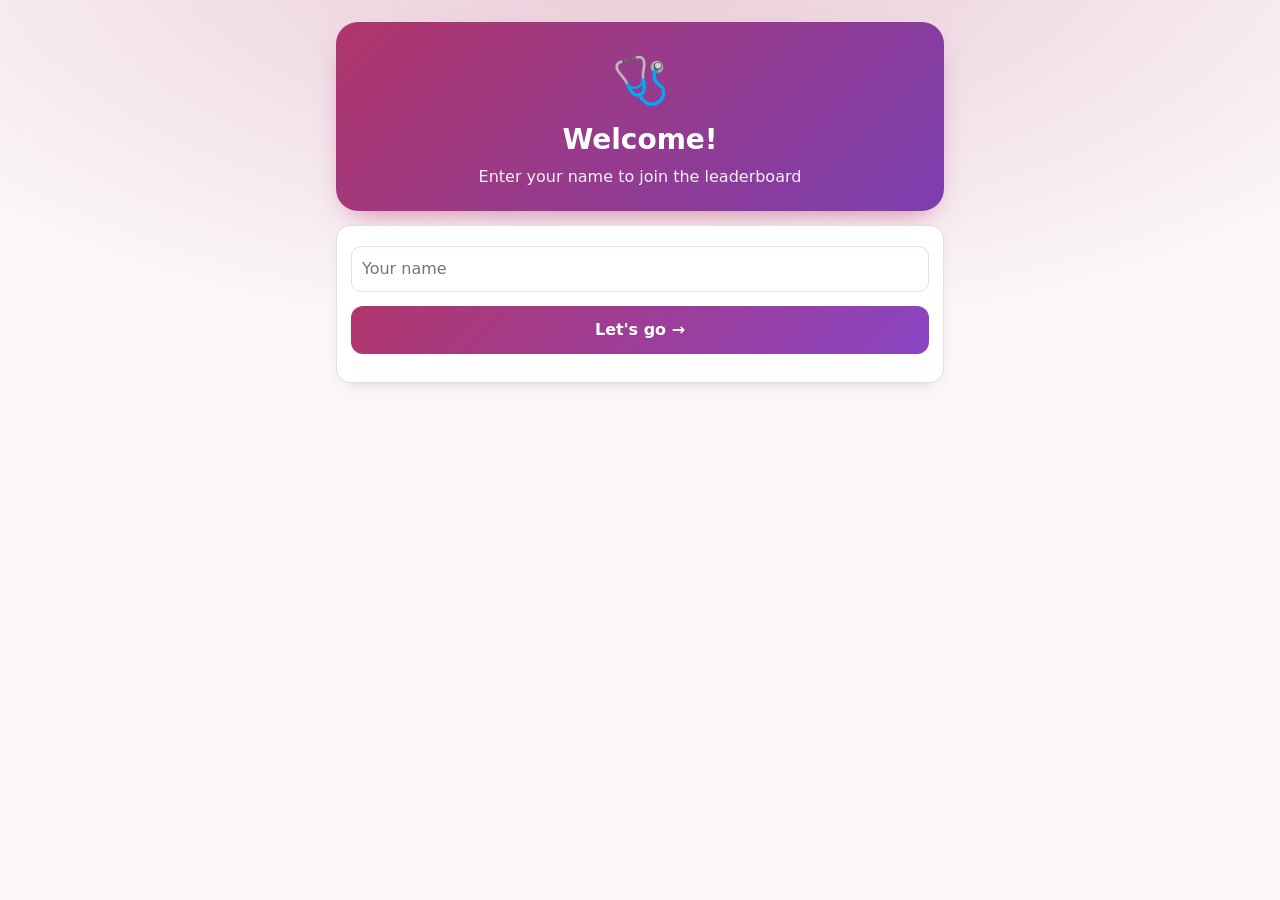
<file: index.html>
<!DOCTYPE html>
<html lang="en"><head><meta charset="utf-8">
<meta name="viewport" content="width=device-width, initial-scale=1, viewport-fit=cover">
<title>O&amp;G MCQ Bank</title>
<style>
:root{--bg:#fbf7f9;--card:#fff;--tx:#2a2230;--mu:#6e6377;--ac:#b0366b;--ok:#1f8a5b;--bad:#c23b3b;--bd:#e8dde3;box-sizing:border-box;padding-top:env(safe-area-inset-top,0px);padding-bottom:env(safe-area-inset-bottom,0px)}
@media (prefers-color-scheme:dark){:root:not([data-theme="light"]){--bg:#17121a;--card:#221a27;--tx:#f1e9f3;--mu:#a99bb3;--ac:#e07aa8;--ok:#4cc38a;--bad:#ff7b7b;--bd:#3a2e42}}
:root[data-theme="dark"]{--bg:#17121a;--card:#221a27;--tx:#f1e9f3;--mu:#a99bb3;--ac:#e07aa8;--ok:#4cc38a;--bad:#ff7b7b;--bd:#3a2e42}
html{scroll-padding-top:env(safe-area-inset-top,0px)}
*{box-sizing:border-box}
body{margin:0;background:var(--bg);color:var(--tx);font:16px/1.5 system-ui,-apple-system,"Segoe UI",sans-serif}
#app{max-width:640px;margin:0 auto;padding:16px}
h1{font-size:24px;margin:8px 0 4px}h2{font-size:19px;margin:4px 0 8px}
.mu{color:var(--mu);font-size:14px}
.card{background:var(--card);border:1px solid var(--bd);border-radius:14px;padding:14px;margin:12px 0}
button{font:inherit;color:inherit;cursor:pointer}
.btn{display:block;width:100%;text-align:left;background:var(--card);border:1px solid var(--bd);border-radius:12px;padding:12px 14px;margin:8px 0}
.btn.main{background:var(--ac);color:#fff;border-color:var(--ac);text-align:center;font-weight:600}
.btn.ok{border-color:var(--ok);background:color-mix(in srgb,var(--ok) 14%,var(--card))}
.btn.bad{border-color:var(--bad);background:color-mix(in srgb,var(--bad) 14%,var(--card))}
.top{display:flex;justify-content:space-between;align-items:center;font-size:14px;color:var(--mu)}
.back{background:none;border:0;color:var(--ac);padding:4px 0;font-size:15px}
.tbl{overflow-x:auto}
table{border-collapse:collapse;font-size:14px;min-width:520px}
th,td{border:1px solid var(--bd);padding:6px 8px;text-align:left;vertical-align:top}
th{background:color-mix(in srgb,var(--ac) 12%,var(--card))}
.fb{border-left:4px solid var(--ac);padding-left:10px;margin:10px 0;font-size:15px}
.tag{display:inline-block;background:color-mix(in srgb,var(--ac) 15%,var(--card));color:var(--ac);border-radius:99px;padding:2px 10px;font-size:12px;font-weight:600}
li{margin:4px 0}
input,select{font:inherit;width:100%;padding:10px;border:1px solid var(--bd);border-radius:10px;background:var(--card);color:var(--tx);margin:6px 0}
body{background:radial-gradient(900px 420px at 50% -8%,color-mix(in srgb,var(--ac) 24%,transparent),transparent) no-repeat,var(--bg);min-height:100vh}
.hero{text-align:center;padding:24px 16px 18px;margin:6px 0 14px;border-radius:22px;background:linear-gradient(135deg,#b0366b,#7b3fb0);color:#fff;box-shadow:0 12px 30px -14px rgba(176,54,107,.7)}
.hero h1{margin:4px 0;font-size:28px}.hero p{margin:4px 0;opacity:.93}.hero .back{color:#fff;text-decoration:underline}.logo{font-size:46px}
.card{box-shadow:0 6px 18px -12px rgba(60,20,50,.4)}
.btn{transition:transform .12s,box-shadow .12s}.btn:hover{box-shadow:0 8px 18px -12px rgba(60,20,50,.6)}.btn:active{transform:scale(.98)}
.btn.main{background:linear-gradient(135deg,var(--ac),#8a45c4);border:0}
.row{display:flex;align-items:center;gap:10px;padding:10px 12px;margin:8px 0;background:var(--card);border:1px solid var(--bd);border-radius:14px;animation:up .3s both}
.row.me{border-color:var(--ac);background:color-mix(in srgb,var(--ac) 10%,var(--card))}
.row.g1{border-left:5px solid #f2b400}.row.g2{border-left:5px solid #9aa4b2}.row.g3{border-left:5px solid #c9824a}
.rk{width:30px;text-align:center;font-weight:700;font-size:20px}
.av{width:38px;height:38px;border-radius:50%;display:grid;place-items:center;color:#fff;font-weight:700;background:linear-gradient(135deg,var(--ac),#8a45c4);flex:none}
.nm{flex:1;min-width:0}.nm b{display:block;overflow:hidden;text-overflow:ellipsis;white-space:nowrap}
.sc{font-weight:800;font-size:20px;color:var(--ac)}
@keyframes up{from{opacity:0;transform:translateY(6px)}to{opacity:1;transform:none}}
</style></head>
<body><div id="app"></div>
<script>
var SB={url:"https://xnovjryifyczchtmqzib.supabase.co",key:"sb_publishable_Zs3sf2BJAvxV1z-fwrVpSQ_NpYd6fJC"};
var PARTS=[
{name:"Basic concepts",icon:"🤰",qs:[
["What is the recommended total gestational weight gain for a woman entering pregnancy with a normal pre-pregnancy BMI of 18.5–24.9 kg/m²?",["5–9 kg","7–11 kg","11–16 kg","14–18 kg"],2,["Closer to the recommended gain for women with obesity.","The recommended range for women who are overweight.","Correct. The recommended total gain for a normal pre-pregnancy BMI is about 11–16 kg.","Generally above the recommended range for a normal BMI."]],
["By what transport mechanism does glucose cross the placenta from mother to fetus?",["Simple diffusion","Facilitated diffusion","Active transport","Pinocytosis"],1,["Simple diffusion transfers respiratory gases such as O₂ and CO₂.","Correct. Glucose crosses via facilitated diffusion through GLUT-1 transporters in the syncytiotrophoblast.","Active transport moves amino acids, calcium, iron and water-soluble vitamins.","Pinocytosis transfers large proteins such as maternal IgG."]],
["According to NICE, what are the diagnostic thresholds on a 2-hour 75 g OGTT for gestational diabetes?",["Fasting ≥ 5.1 or 2-hour ≥ 8.5 mmol/L","Fasting ≥ 5.6 or 2-hour ≥ 7.8 mmol/L","Fasting ≥ 7.0 or 2-hour ≥ 11.1 mmol/L","Fasting ≥ 6.1 or 2-hour ≥ 10.0 mmol/L"],1,["These match IADPSG/WHO criteria, not NICE.","Correct. NICE diagnoses GDM at fasting ≥ 5.6 mmol/L or 2-hour ≥ 7.8 mmol/L.","These values are in the diabetic range, not the NICE GDM thresholds.","These do not match the standard NICE thresholds."]],
["When do serum hCG levels peak in a normal singleton pregnancy?",["8–10 days post-fertilisation","6–8 weeks","60–70 days (8–10 weeks)","16–20 weeks"],2,["hCG first becomes detectable around this time; it has not peaked.","hCG is rising rapidly but has not yet reached its maximum.","Correct. hCG peaks at about 60–70 days, then gradually declines.","By then hCG has already fallen from its peak."]],
["Which definition correctly describes a small for gestational age (SGA) fetus?",["Estimated birthweight below 2,500 g regardless of gestation","Estimated fetal weight below the 10th centile for gestational age","Asymmetrical head-to-abdomen ratio on ultrasound","Failure to reach genetic growth potential due to placental failure"],1,["This defines low birthweight; weight must be judged against gestational age.","Correct. SGA means estimated fetal weight or birthweight below the 10th centile for gestational age.","This may be a feature of asymmetrical growth restriction but is not the definition of SGA.","This describes fetal growth restriction (FGR), a pathological process."]],
["What is the primary cause of physiological anaemia in normal pregnancy?",["Severe maternal iron deficiency due to fetal use","Decreased erythropoietin production by the maternal kidneys","Disproportionate expansion of plasma volume relative to red cell mass","Increased destruction and shortened lifespan of red cells"],2,["Iron needs rise, but the main cause is plasma volume expansion, not iron deficiency.","Erythropoietin actually increases in pregnancy.","Correct. Plasma volume rises by about 40–50% but red cell mass by only 20–30%, causing haemodilution.","Increased red cell destruction is not the primary cause."]],
["Pre-eclampsia is defined as new-onset hypertension arising after which gestational milestone?",["12 weeks","16 weeks","20 weeks","28 weeks"],2,["Hypertension before 20 weeks suggests pre-existing chronic hypertension.","Not the diagnostic threshold for pre-eclampsia.","Correct. Pre-eclampsia develops at or after 20 weeks, with proteinuria or maternal organ or uteroplacental dysfunction.","It can occur before 28 weeks, from 20 weeks onwards."]],
["On ultrasound, which measurement defines oligohydramnios?",["Maximum vertical pool 8 cm or AFI > 25 cm","Maximum vertical pool < 2 cm or AFI ≤ 5 cm","Maximum vertical pool between 2 cm and 8 cm","AFI between 5 cm and 8 cm"],1,["These values indicate polyhydramnios.","Correct. Oligohydramnios is a deepest pocket below 2 cm or an AFI of 5 cm or less.","This range is generally normal fluid volume.","This is borderline or low-normal, not diagnostic."]],
["What is “quickening” and when is it typically perceived by a primigravida?",["Uterine contractions felt at 12–14 weeks","Active fetal movements felt at about 18–20 weeks","Engagement of the fetal head at 36 weeks","Descent of the fundus (lightening) at 38 weeks"],1,["These may be uterine activity but are not quickening.","Correct. Quickening is the mother’s first perception of fetal movements, about 18–20 weeks in a primigravida.","Engagement is descent of the widest part of the presenting part into the pelvis.","Lightening is descent of the presenting part, which relieves pressure on the upper abdomen."]],
["Which Leopold manoeuvre determines the position of the fetal back and limbs?",["First (fundal grip)","Second (lateral/umbilical grip)","Third (Pawlik’s/pelvic grip)","Fourth (deep pelvic grip)"],1,["Identifies which fetal pole (head or breech) is in the fundus.","Correct. Palpating both sides of the abdomen identifies the back and limbs.","Identifies the presenting part and whether it is mobile or engaged.","Assesses flexion of the head and engagement."]]
]}
];
var S={v:"home",p:-1,q:[],i:0,sc:0,st:0,ok:0,pk:null,done:false,busy:false,msg:"",lbf:"All"};
var L="ABCD";
function esc(s){return String(s).replace(/[&<>"']/g,function(c){return{"&":"&amp;","<":"&lt;",">":"&gt;","\"":"&quot;","'":"&#39;"}[c]})}
function shuf(a){a=a.slice();for(var i=a.length-1;i>0;i--){var j=Math.floor(Math.random()*(i+1)),t=a[i];a[i]=a[j];a[j]=t}return a}
function go(v){S.v=v;R();window.scrollTo(0,0)}
function start(pi){var src=[];PARTS.forEach(function(p,x){if(pi<0||pi==x)p.qs.forEach(function(q){src.push({p:x,q:q})})});S.p=pi;S.q=shuf(src);S.i=0;S.sc=0;S.st=0;S.ok=0;S.pk=null;S.done=false;S.busy=false;S.msg="";go("play")}
function pick(k){if(S.pk!==null)return;S.pk=k;if(k==S.q[S.i].q[2]){S.ok++;S.sc+=10+Math.min(S.st,5)*2;S.st++}else S.st=0;R()}
function nxt(){S.i++;S.pk=null;if(S.i>=S.q.length){go("end");autosave()}else go("play")}
function label(){return S.p<0?"All parts":PARTS[S.p].name}
var ME={name:"",id:""},DB=null,ROWS=[];
function lsGet(){try{return JSON.parse(localStorage.getItem("obgLB2")||"[]")}catch(e){return[]}}
function lsAdd(r){try{var a=lsGet().filter(function(x){return!(x.uid==r.uid&&x.part==r.part&&x.score>=r.score)&&!(x.uid==r.uid&&x.part==r.part)});a.push(r);localStorage.setItem("obgLB2",JSON.stringify(a))}catch(e){}}
function setName(){var v=document.getElementById("nm").value.trim().slice(0,20);if(!v){S.msg="Type your name first 🙂";R();return}ME.name=v;try{localStorage.setItem("obgNick",v)}catch(e){}S.msg="";go("home")}
function sbH(x){var h={apikey:SB.key,Authorization:"Bearer "+SB.key,"Content-Type":"application/json"};for(var k in x)h[k]=x[k];return h}
function sbOk(r){if(!r.ok)throw new Error(r.status);return r}
function sbMsg(t){S.msg=t;var m=document.getElementById("sv");if(m&&S.v=="end")m.textContent=t}
function loadLB(){fetch(SB.url+"/rest/v1/scores?select=name,uid,score,part,n,ok&order=score.desc&limit=300",{headers:sbH()}).then(sbOk).then(function(r){return r.json()}).then(function(a){ROWS=a;DB=true;if(S.v=="lb"||S.v=="end")showLB()}).catch(function(){})}
function autosave(){var r={name:ME.name,uid:ME.id,score:S.sc,part:label(),n:S.q.length,ok:S.ok,t:Date.now()};lsAdd(r);S.msg="Saving…";
var id=ME.id+"-"+(S.p<0?"all":S.p),q=SB.url+"/rest/v1/scores";
fetch(q+"?id=eq."+encodeURIComponent(id)+"&select=score",{headers:sbH()}).then(sbOk).then(function(x){return x.json()}).then(function(a){var o=a&&a[0];
if(o&&o.score>=r.score){sbMsg("Your best here is still "+o.score+" 💪");return fetch(q+"?id=eq."+encodeURIComponent(id),{method:"PATCH",headers:sbH({Prefer:"return=minimal"}),body:JSON.stringify({name:r.name})}).then(sbOk)}
sbMsg(o?"New personal best! 🎉":"Score saved! 🎉");
var row={id:id};for(var k in r)row[k]=r[k];
return fetch(q+"?on_conflict=id",{method:"POST",headers:sbH({Prefer:"resolution=merge-duplicates,return=minimal"}),body:JSON.stringify(row)}).then(sbOk)}).then(loadLB).catch(function(){sbMsg("Saved on this device only (could not reach the online board).")})}
function showLB(){var b=document.getElementById("lbbox");if(!b)return;var a=(DB?ROWS:lsGet()).filter(function(r){return S.lbf=="All"||r.part==S.lbf});
if(S.lbf=="All"){var best={};a.forEach(function(r){var k=r.uid||r.name;if(!best[k]||r.score>best[k].score)best[k]=r});a=Object.keys(best).map(function(k){return best[k]})}
a=a.sort(function(x,y){return y.score-x.score}).slice(0,20);
if(!a.length){b.innerHTML='<div class="card" style="text-align:center"><div class="logo">🏆</div><p class="mu">No scores yet. Be the first!</p></div>';return}
var md=["🥇","🥈","🥉"],h="";a.forEach(function(r,i){var ini=esc((Array.from(r.name||"?")[0]||"?").toUpperCase());h+='<div class="row'+(i<3?' g'+(i+1):'')+(r.uid==ME.id?' me':'')+'" style="animation-delay:'+i*30+'ms"><span class="rk">'+(md[i]||(i+1))+'</span><span class="av">'+ini+'</span><span class="nm"><b>'+esc(r.name)+(r.uid==ME.id?' (you)':'')+'</b><span class="mu">'+esc(r.part)+' · '+r.ok+'/'+r.n+' correct</span></span><span class="sc">'+r.score+'</span></div>'});
b.innerHTML=h+(DB?'<p class="mu" style="text-align:center">🌐 Live: everyone sees the same leaderboard.</p>':'<p class="mu" style="text-align:center">Offline: showing scores saved on this device only.</p>')}
function R(){var a=document.getElementById("app"),h="",i;
if(S.v=="oh"||S.v=="op"||S.v=="od"){RO();return}
if(S.v=="name"){h='<div class="hero"><div class="logo">🩺</div><h1>Welcome!</h1><p>Enter your name to join the leaderboard</p></div><div class="card"><input id="nm" maxlength="20" placeholder="Your name" value="'+esc(ME.name)+'" onkeydown="if(event.key==\'Enter\')setName()"><button class="btn main" onclick="setName()">Let\'s go →</button><p class="mu">'+esc(S.msg)+'</p></div>'}
else if(S.v=="home"){h='<div class="hero"><h1>O&amp;G MCQ Bank</h1><p>Hi, <b>'+esc(ME.name)+'</b> 👋 <button class="back" onclick="go(\'name\')">change</button></p><p style="font-size:14px">Single best answer questions with an explanation for every option.</p></div>';
PARTS.forEach(function(p,x){h+='<button class="btn" onclick="start('+x+')">'+p.icon+' <b>'+p.name+'</b><br><span class="mu">'+p.qs.length+' questions</span></button>'});
h+='<button class="btn main" onclick="start(-1)">Mixed: all questions</button><button class="btn main" onclick="oh()">🗣️ History-taking (OSCE)</button><button class="btn" onclick="go(\'lb\')">🏆 Leaderboard</button><p class="mu">For study use. Check answers against your textbooks and local guidelines.</p>'}
else if(S.v=="play"){var c=S.q[S.i],q=c.q,d=S.pk!==null;
h='<div class="top"><button class="back" onclick="go(\'home\')">← Exit</button><span>Q '+(S.i+1)+'/'+S.q.length+' · Score '+S.sc+' · 🔥'+S.st+'</span></div><div class="card"><span class="tag">'+PARTS[c.p].name+'</span><p>'+q[0]+'</p></div>';
for(i=0;i<4;i++){var cl="btn";if(d){if(i==q[2])cl+=" ok";else if(i==S.pk)cl+=" bad"}h+='<button class="'+cl+'" onclick="pick('+i+')"><b>'+L[i]+'.</b> '+q[1][i]+'</button>'}
if(d){h+='<div class="card"><b>'+(S.pk==q[2]?"✅ Correct":"❌ Not quite")+'</b><p class="fb"><b>'+L[S.pk]+'.</b> '+q[3][S.pk]+'</p>'+(S.pk!=q[2]?'<p class="fb"><b>'+L[q[2]]+' (correct).</b> '+q[3][q[2]]+'</p>':'')+(q[4]?'<p class="mu">Source: '+esc(q[4])+'</p>':'')+'<button class="btn main" onclick="nxt()">'+(S.i==S.q.length-1?"Finish":"Next")+'</button></div>'}}
else if(S.v=="end"){var pc=Math.round(100*S.ok/S.q.length);
h='<div class="hero"><div class="logo">🎉</div><h1>'+S.sc+' pts</h1><p>'+S.ok+' of '+S.q.length+' correct ('+pc+'%)</p><p id="sv" style="font-size:14px">'+esc(S.msg)+'</p></div><h2>🏆 Leaderboard</h2><div id="lbbox"></div><button class="btn main" onclick="start('+S.p+')">Play again</button><button class="btn" onclick="go(\'home\')">Home</button>'}
else{h='<button class="back" onclick="go(\'home\')">← Back</button><div class="hero"><div class="logo">🏆</div><h1>Leaderboard</h1></div><select onchange="S.lbf=this.value;showLB()">';
["All","All parts"].concat(PARTS.map(function(p){return p.name})).forEach(function(x){h+='<option'+(x==S.lbf?' selected':'')+'>'+esc(x)+'</option>'});
h+='</select><div id="lbbox"></div>'}
a.innerHTML=h;
if(S.v=="lb"||S.v=="end")showLB()}

PARTS.push({name:"Female anatomy & embryology",icon:"🧬",qs:[
["A 24-year-old woman presents with irregular menstruation. Ultrasound shows a normal uterus and two ovaries in the ovarian fossae. Which structure of the ovary contains the ovarian follicles?",["Ovarian medulla","Ovarian cortex","Ovarian ligament","Mesovarium"],1,["The inner region: loose connective tissue, vessels, lymphatics and nerves.","Correct. The outer cortex contains follicles at different stages of development.","The ovarian ligament connects the ovary to the uterus.","The mesovarium is the peritoneal fold attaching the ovary to the broad ligament."]],
["A 29-year-old woman has severe lower abdominal pain and vaginal bleeding with a positive pregnancy test. Transvaginal ultrasound shows an empty uterus and a gestational sac in the ampulla of the right fallopian tube. Which statement best describes the significance of this site?",["It is the narrowest part of the tube","It is the most common site of fertilisation and about 70% of tubal ectopic pregnancies occur here","It is the part that passes through the uterine wall","It is the part that collects the ovum through its fimbriae"],1,["The isthmus is the narrow medial part.","Correct. The ampulla is the widest and longest part, the usual site of fertilisation and of tubal ectopic pregnancy.","That is the intramural (interstitial) part.","That is the infundibulum, whose fimbriae collect the oocyte."]],
["At a first antenatal visit the doctor explains that the uterus normally lies anteverted and anteflexed. Which statement describes this?",["Tilted backwards relative to the vagina, with the body bent backwards on the cervix","Tilted forwards relative to the vagina, with the body bent forwards on the cervix","Tilted backwards relative to the vagina, with the body bent forwards on the cervix","Vertical, with no angle between body and cervix"],1,["That describes a retroverted, retroflexed uterus.","Correct. Anteversion is the forward tilt relative to the vagina; anteflexion is forward bending of the body on the cervix.","That is retroverted but anteflexed.","The normal uterus has both anteversion and anteflexion."]],
["A 35-year-old woman attends cervical screening. Cervical intraepithelial neoplasia commonly develops in the transformation zone. Which region is this?",["Junction of the upper and lower thirds of the vagina","Junction between the ectocervix and endocervix","Junction between the uterus and fallopian tube","Junction between the cervix and uterine fundus"],1,["Not the transformation zone.","Correct. It is where the squamocolumnar junctions lie as epithelium undergoes metaplasia; most precancerous lesions arise here.","That is the uterotubal junction.","The fundus is the upper rounded part of the uterus."]],
["A primigravida in the first stage of labour has painful contractions from the uterus and cervix. Which pathways mainly carry visceral pain in the first stage?",["Pudendal nerve (S2–S4)","Sympathetic fibres (T10–L1)","Obturator nerve (L2–L4)","Femoral nerve (L2–L4)"],1,["Carries somatic perineal sensation; important in the second stage.","Correct. First-stage visceral pain travels via sympathetic fibres at T10–L1.","Supplies the medial thigh.","Supplies the anterior thigh and part of the medial leg."]],
["A 48-year-old woman with ovarian carcinoma is staged, and the surgeon examines the nodes around the aorta. Which lymphatic drainage is most likely involved?",["Superficial inguinal nodes","Internal iliac nodes","Para-aortic nodes","Superficial cervical nodes"],2,["Drain the superficial external genitalia (labia).","Receive lymph from pelvic structures such as parts of the uterus, cervix and vagina.","Correct. The ovaries drain mainly to the para-aortic (lumbar) nodes, reflecting their embryological origin.","Not the regional drainage of the ovary."]],
["After perineal surgery, a woman has reduced sensation over the clitoris. Which nerve is most likely injured?",["Ilioinguinal nerve","Dorsal nerve of the clitoris","Genitofemoral nerve","Obturator nerve"],1,["L1; supplies the mons pubis and anterior labia majora.","Correct. A branch of the pudendal nerve (S2–S4), it supplies sensation to the clitoris.","Supplies the upper anterior thigh and part of the external genital region, but not the clitoris.","Supplies the medial thigh."]],
["A newborn girl has a uterine anomaly caused by failure of fusion of the caudal paramesonephric (Müllerian) ducts. Which structures are affected?",["Fallopian tubes only","Uterus, cervix and upper two-thirds of the vagina","Lower one-third of the vagina only","Clitoris and labia minora"],1,["The tubes develop from the cranial unfused parts.","Correct. The fused caudal ducts form the uterovaginal primordium: uterus, cervix and upper two-thirds of the vagina.","The lower third comes from the urogenital sinus.","These develop from the genital tubercle and urogenital folds."]],
["A newborn has deficient 5-alpha-reductase activity, so testosterone cannot be converted to DHT. Which embryological structure normally develops into the penis under DHT?",["Genital tubercle","Urogenital folds","Labioscrotal swellings","Urogenital sinus"],0,["Correct. The genital tubercle forms the penis in males (the clitoris in females).","The urogenital folds form the penile urethra (labia minora in females).","The labioscrotal swellings form the scrotum (labia majora in females).","The urogenital sinus forms the lower third of the vagina in females and parts of the urethra and glands in males."]],
["A 19-year-old with primary amenorrhoea has an abnormality of the lower vagina. Which structure gives rise to the lower one-third of the vagina?",["Cranial portion of the Müllerian ducts","Caudal fused portion of the Müllerian ducts","Urogenital sinus","Genital tubercle"],2,["These form the fallopian tubes.","These form the uterus, cervix and upper two-thirds of the vagina.","Correct. The lower third forms from the urogenital sinus via the sinovaginal bulbs and vaginal plate.","Forms the clitoris in females."]]
]});
PARTS.push({name:"Physiology of pregnancy",icon:"🫀",qs:[
["A primigravida at 24 weeks has BP 110/70 mmHg and heart rate 92/min, with no symptoms. Which physiological change best explains the higher heart rate?",["Decreased cardiac output","Increased circulating blood volume","Increased systemic vascular resistance","Decreased maternal metabolic demand"],1,["Cardiac output rises in pregnancy.","Correct. Blood volume rises by about 40–50% and heart rate by 10–20 beats/min to support circulation.","Systemic vascular resistance falls.","Metabolic demand rises."]],
["At 28 weeks her haemoglobin is slightly below her pre-pregnancy level. What is the most likely explanation?",["Decreased red cell production","Plasma volume increase exceeding the increase in red cell mass","Increased red cell destruction","Reduced iron absorption"],1,["Red cell production generally increases.","Correct. Plasma volume rises 40–50% and red cell mass 20–30%, causing physiological haemodilution.","Not the normal explanation.","Iron needs rise, but reduced absorption is not the mechanism."]],
["At 22 weeks her blood pressure is slightly lower than before pregnancy. Which mechanism is mainly responsible?",["Increased systemic vascular resistance","Decreased cardiac output","Progesterone-mediated vasodilation and reduced vascular resistance","Increased blood viscosity"],2,["That would raise blood pressure.","Cardiac output increases.","Correct. Vasodilation lowers vascular resistance, especially in the second trimester.","Haemodilution lowers viscosity."]],
["At 26 weeks she passes urine more often; her urine test is normal. Which change contributes to increased urine production?",["Decreased renal blood flow","Increased glomerular filtration rate","Decreased kidney size","Reduced renal plasma flow"],1,["Renal blood flow increases.","Correct. GFR rises by about 40–50%.","The kidneys enlarge slightly.","Renal plasma flow increases."]],
["At 30 weeks, ultrasound shows mild bilateral dilatation of the renal pelvis and ureters; she has no symptoms. Which hormone is mainly responsible?",["Oxytocin","Progesterone","Prolactin","Human chorionic gonadotropin"],1,["Stimulates uterine contraction and milk ejection.","Correct. Progesterone relaxes smooth muscle, reducing ureteric tone and causing dilatation and stasis.","Stimulates milk production.","Maintains the corpus luteum in early pregnancy."]],
["At 32 weeks she has heartburn after meals and when lying down. What is the main cause?",["Increased lower oesophageal sphincter pressure","Decreased gastric acid production","Relaxation of the lower oesophageal sphincter due to progesterone","Increased intestinal peristalsis"],2,["That would prevent reflux.","Does not explain pregnancy heartburn.","Correct. Progesterone relaxes the sphincter, and the enlarging uterus raises intra-abdominal pressure.","GI motility generally decreases."]],
["At 34 weeks she has constipation with hard stools. Which mechanism best explains this?",["Increased intestinal motility","Progesterone-induced relaxation of intestinal smooth muscle","Increased gastric emptying","Increased secretion of digestive enzymes"],1,["That would speed transit.","Correct. Slower transit allows more water to be absorbed from the stool.","Not the main mechanism.","Not the main cause."]],
["At 36 weeks she has mild breathlessness climbing stairs; her respiratory rate is normal. Which change contributes?",["Decreased oxygen consumption","Increased tidal volume due to progesterone stimulation of the respiratory centre","Decreased maternal respiratory drive","Increased residual lung volume"],1,["Oxygen consumption increases.","Correct. Progesterone raises respiratory drive, tidal volume and minute ventilation.","Respiratory drive increases.","Functional residual capacity and expiratory reserve fall as the diaphragm rises."]],
["At 37 weeks she has low back pain with increased lumbar curvature. Which adaptation is responsible?",["Decreased lumbar lordosis","Relaxin and progesterone effects on ligaments with a forward shift of the centre of gravity","Increased bone density","Reduced abdominal muscle stretching"],1,["Lordosis generally increases.","Correct. Ligament laxity and a changed centre of gravity cause postural change and back pain.","Not the mechanism.","Abdominal muscles stretch as the uterus enlarges."]],
["At 39 weeks her breasts are enlarged and a small amount of yellowish fluid leaks from the nipples. What is this fluid, and which hormone drives milk production?",["Mature breast milk; oxytocin","Colostrum; prolactin","Amniotic fluid; oestrogen","Sebum; progesterone"],1,["Oxytocin causes milk ejection (let-down), not production.","Correct. Colostrum is the first yellowish milk; prolactin stimulates milk production.","Amniotic fluid surrounds the fetus.","Sebum is an oily skin secretion."]]
]});

PARTS.push({name:"Hypertensive disorders",icon:"📈",qs:[
["Which of the following conditions may cause pre-eclamptic features to appear before 20 weeks of pregnancy?",["Primigravida status","Hydatidiform mole","Obesity (BMI greater than 35 kg/m²)","Chronic renal disease"],1,["A risk factor, but features usually appear after 20 weeks.","Correct. Features usually appear after 20 weeks but can appear earlier with hydatidiform mole or acute polyhydramnios.","A general risk factor, not a cause of early onset.","Hypertension before 20 weeks here more likely means chronic hypertension."]],
["In the aetiopathogenesis of pre-eclampsia, which of the following occurs?",["Failure of the first wave of endovascular trophoblast migration at 10–12 weeks","Increased synthesis of vasodilator PGI₂ and decreased thromboxane TXA₂","Overproduction of antiangiogenic factors such as sFlt-1 and soluble endoglin","Enhanced placental angiotensinase activity with increased destruction of angiotensin II"],2,["The first wave (decidual segments) occurs normally; the second wave into the myometrial segments is impaired.","PGI₂ (vasodilator) falls and TXA₂ (vasoconstrictor) rises.","Correct. Excess sFlt-1 and soluble endoglin antagonise VEGF and PlGF and cause endothelial dysfunction.","Angiotensinase activity is reduced, increasing sensitivity to angiotensin II."]],
["In a patient with HELLP syndrome, at what platelet count threshold is platelet transfusion specifically indicated?",["Less than 150,000/mm³","Less than 100,000/mm³","Less than 50,000/mm³","Less than 20,000/mm³"],2,["This is not the stated platelet transfusion threshold.","A platelet count below 100,000/mm³ is part of the diagnostic criteria for HELLP syndrome.","Correct. Platelet transfusion is indicated when the platelet count is below 50,000/mm³ according to the stated management threshold.","Waiting until the count falls below 20,000/mm³ would be below the stated threshold."]],
["Which of the following is a criterion used to classify pre-eclampsia as severe?",["Persistent systolic BP ≥ 140 mmHg or diastolic ≥ 90 mmHg","Urinary output less than 400 mL in 24 hours","Serum creatinine greater than 0.8 mg/dL","Platelet count less than 150,000/mm³"],1,["≥ 140/90 defines hypertension; the severe range is ≥ 160/110.","Correct. Oliguria (< 400 mL/24 h) is a feature of severe pre-eclampsia.","The severe feature is creatinine above 1.1 mg/dL, not 0.8.","The severe thrombocytopenia threshold is below 100,000/mm³."]],
["Which antihypertensive should be avoided postpartum in breastfeeding women because of its association with postpartum depression?",["Labetalol","Nifedipine","Enalapril","Methyldopa"],3,["Commonly used postpartum and compatible with breastfeeding.","A suitable postpartum antihypertensive in breastfeeding women.","May be used postpartum when clinically appropriate.","Correct. Methyldopa is generally avoided in the puerperium because of its link to depressive symptoms."]],
["Which clinical feature helps differentiate essential hypertension in pregnancy from pre-eclampsia?",["Onset of hypertension after the 20th week","Blood pressure subsides completely after delivery","Fundoscopy shows silver wiring of arterioles and hypertensive retinopathy","Most commonly seen in young primigravidae"],2,["Essential hypertension predates pregnancy or is found before 20 weeks.","Essential hypertension usually persists after delivery.","Correct. These changes indicate longstanding hypertension.","That is typical of pre-eclampsia."]],
["In pre-eclampsia, why does the myometrial segment of the spiral arterioles remain responsive to vasoconstrictors?",["Excessive fibrinoid deposition replaces the endothelium and muscular wall","Endovascular cytotrophoblast invasion fails beyond the deciduomyometrial junction in the second wave (16–18 weeks)","Overproduction of nitric oxide causes sustained smooth muscle hypertrophy","The first wave of invasion at 10–12 weeks bypasses the decidual segments"],1,["This is part of normal spiral artery remodelling.","Correct. The musculoelastic media of the myometrial segment stays intact and vasoreactive.","Nitric oxide relaxes smooth muscle and is reduced in pre-eclampsia.","The first wave into the decidual segments does occur."]],
["Which statement describes the mechanism of proteinuria in pre-eclampsia?",["Afferent arteriolar dilatation causes hyperfiltration and increased tubular reabsorption","Afferent arteriolar spasm causes glomerular endotheliosis, increased capillary permeability and depressed tubular reabsorption","Immune-complex deposition thins the basement membrane, with alpha-globulin making up 50–60% of urinary protein","Raised aldosterone increases distal tubular permeability to albumin"],1,["It is spasm, not dilatation, and GFR falls.","Correct. Endothelial swelling and increased permeability cause proteinuria.","Albumin is the main urinary protein; this is not the typical pathology.","Aldosterone is generally reduced."]],
["Regarding water, electrolyte and haematological changes in severe pre-eclampsia, which occurs?",["Intravascular overhydration with haemodilution and a fall in haematocrit","Raised aldosterone drives renal sodium retention","Intravascular dehydration and extravascular overhydration, with haemoconcentration and a rise in haematocrit","DIC restricted solely to the placental bed"],2,["Severe pre-eclampsia causes intravascular depletion and haemoconcentration.","Aldosterone is generally reduced.","Correct. Increased vascular permeability moves fluid into the tissues.","DIC in severe pre-eclampsia can be systemic."]],
["In what sequence do the clinical manifestations of pre-eclampsia typically appear?",["Proteinuria → rise in systolic BP → visible ankle oedema","Rapid weight gain → visible oedema and/or hypertension → proteinuria","Rise in diastolic BP → proteinuria → abnormal weight gain","Visible facial oedema → proteinuria → rise in diastolic BP"],1,["Proteinuria is usually not first.","Correct. The classical sequence is weight gain, then oedema and/or hypertension, then proteinuria.","Weight gain usually precedes proteinuria.","Not the typical sequence."]]
]});
PARTS.push({name:"Gestational diabetes (GDM)",icon:"🍬",qs:[
["At her booking visit at 10 weeks, a 29-year-old has BMI 29 kg/m² and her mother has type 2 diabetes. Which is a recognised risk factor for GDM?",["Maternal BMI of 19 kg/m²","First-degree relative with diabetes mellitus","Previous normal pregnancy without complications","Maternal age below 20 years"],1,["A normal BMI is not a risk factor the way overweight or obesity is.","Correct. A first-degree relative with diabetes raises the risk of GDM.","A previous uncomplicated pregnancy does not increase the risk.","Older, not younger, maternal age is the risk factor."],"MOH Malaysia CPG: Management of Diabetes in Pregnancy (2017)"],
["A 27-year-old with BMI 30 kg/m² books at 9 weeks. According to the Malaysian CPG, when should she be screened for GDM?",["Only at 36–38 weeks","At booking or as early as possible","Only if glycosuria develops","Not unless fetal macrosomia is detected"],1,["Screening should not be delayed to late pregnancy.","Correct. Women with risk factors are screened at booking; if negative, the OGTT is repeated at 24–28 weeks.","Screening is risk-based, not based on glycosuria alone.","Waiting for macrosomia delays diagnosis."],"MOH Malaysia CPG: Management of Diabetes in Pregnancy (2017)"],
["A 30-year-old has a 75 g OGTT at 26 weeks: fasting 5.3 mmol/L, 2-hour 7.5 mmol/L. How does the Malaysian CPG interpret this?",["Normal glucose tolerance","Gestational diabetes mellitus","Overt diabetes mellitus","Repeat testing only after delivery"],1,["Her fasting value is above the Malaysian threshold.","Correct. GDM is diagnosed at fasting ≥ 5.1 or 2-hour ≥ 7.8 mmol/L; one abnormal value is enough.","Overt diabetes needs higher values, e.g. fasting ≥ 7.0 or random ≥ 11.1 mmol/L, with confirmation.","An abnormal OGTT needs antenatal management, not delay."],"MOH Malaysia CPG: Management of Diabetes in Pregnancy (2017)"],
["A 32-year-old is diagnosed with GDM at 28 weeks. Which physiological change contributes most directly?",["Increased maternal insulin sensitivity","Placental hormones causing increased maternal insulin resistance","Complete cessation of maternal insulin secretion","Increased renal glucose reabsorption"],1,["Insulin sensitivity falls as pregnancy progresses.","Correct. Human placental lactogen, progesterone and cortisol raise insulin resistance; GDM occurs when beta cells cannot compensate.","Insulin secretion does not stop.","Does not explain the main mechanism."]],
["A 28-year-old is newly diagnosed with GDM at 26 weeks, with mildly raised fasting glucose and no complications. What is the most appropriate initial management?",["Immediate Caesarean section","Medical nutrition therapy, exercise and blood glucose monitoring","Immediate insulin for every patient","Complete avoidance of all carbohydrates"],1,["GDM alone is not an indication for Caesarean section.","Correct. Start with diet, activity and self-monitoring; add medication if targets are not met.","Not everyone needs insulin; it depends on response to lifestyle measures.","Carbohydrates should be distributed and chosen sensibly, not eliminated."]],
["A woman with GDM is monitoring capillary glucose at home. According to the Malaysian CPG, which targets are recommended?",["Fasting ≤ 5.3; 1-hour postprandial ≤ 7.8; 2-hour postprandial ≤ 6.7 mmol/L","Fasting ≤ 7.0; 1-hour postprandial ≤ 10.0; 2-hour postprandial ≤ 9.0 mmol/L","Fasting ≤ 6.5; 1-hour postprandial ≤ 8.5; 2-hour postprandial ≤ 8.0 mmol/L","Fasting ≤ 4.0; 1-hour postprandial ≤ 5.0; 2-hour postprandial ≤ 5.5 mmol/L"],0,["Correct. These are the targets used with the Malaysian CPG.","Too high for control in pregnancy.","Not the recommended targets.","Unnecessarily low, with a risk of hypoglycaemia."],"MOH Malaysia CPG: Management of Diabetes in Pregnancy (2017)"],
["A 31-year-old with GDM has persistently raised fasting and postprandial glucose despite good adherence to diet and exercise. What is the most appropriate next step?",["Stop glucose monitoring","Start pharmacological treatment (metformin or insulin, according to the local guideline)","Restrict fluid intake","Wait until delivery before treating"],1,["Monitoring remains important.","Correct. If lifestyle measures fail, add medication; the choice follows the local guideline and clinical assessment.","Fluid restriction does not treat hyperglycaemia.","Untreated hyperglycaemia raises maternal and fetal risk."],"MOH Malaysia CPG: Management of Diabetes in Pregnancy (2017)"],
["A 34-year-old with poorly controlled GDM delivers a baby weighing 4.3 kg. Which neonatal complication is the baby at increased risk of shortly after birth?",["Neonatal hypoglycaemia","Neonatal hyperthyroidism","Congenital hypothyroidism","Neonatal haemophilia"],0,["Correct. Maternal hyperglycaemia raises fetal insulin; after birth the glucose supply stops but insulin stays high.","GDM does not typically cause this.","Not a typical direct complication of GDM.","An inherited coagulation disorder, unrelated to GDM."]],
["A 35-year-old with poorly controlled GDM has a fetus with estimated weight above the 90th centile. Which intrapartum complication is particularly associated with macrosomia?",["Shoulder dystocia","Uterine inversion","Vasa praevia","Cervical insufficiency"],0,["Correct. Macrosomia increases the risk of shoulder dystocia at vaginal delivery.","A third-stage complication, not specifically linked to macrosomia.","Fetal vessels crossing the membranes near the internal os.","Painless cervical dilatation causing loss or preterm birth."]],
["A 30-year-old with GDM delivers a healthy baby and her glucose returns to normal. Which advice is most appropriate?",["No further glucose testing is required","She has no increased risk of diabetes in future","Postpartum glucose testing, then periodic screening for type 2 diabetes","She should stay on insulin permanently"],2,["GDM can reveal an underlying predisposition to diabetes, so follow-up is needed.","Women with previous GDM have a higher lifetime risk of type 2 diabetes.","Correct. Test postpartum, screen periodically, and give lifestyle advice.","Medication is usually stopped after delivery unless persistent diabetes is found."]]
]});

PARTS.push({name:"Vaginal bleeding in pregnancy",icon:"🩸",qs:[
["A 27-year-old at 10 weeks has heavy bleeding and cramps and has passed some products of conception. The os is open and ultrasound shows retained products. What is the most likely diagnosis?",["Threatened miscarriage","Complete miscarriage","Incomplete miscarriage","Missed miscarriage"],2,["Bleeding with a closed os and a viable pregnancy.","The uterine cavity would be empty.","Correct. Some products have been expelled and some remain, with an open os.","A non-viable pregnancy retained with no expulsion."]],
["A 29-year-old at 11 weeks has a routine scan showing an embryo with no cardiac activity. She has no bleeding or pain, and the os is closed. What is the most likely diagnosis?",["Threatened miscarriage","Missed miscarriage","Inevitable miscarriage","Incomplete miscarriage"],1,["Bleeding with a potentially viable pregnancy.","Correct. A non-viable intrauterine pregnancy retained in the uterus, often symptomless, with a closed os.","Usually bleeding with an open os.","Partial expulsion of products."]],
["A 26-year-old has 7 weeks of amenorrhoea, lower abdominal pain and spotting, and feels dizzy. She is pale, BP 85/55 mmHg, pulse 120/min. What is the most likely diagnosis?",["Threatened miscarriage","Ruptured ectopic pregnancy","Complete miscarriage","Molar pregnancy"],1,["Usually bleeding without haemodynamic instability.","Correct. Amenorrhoea, pain and bleeding with hypotension and tachycardia suggest internal haemorrhage: an obstetric emergency.","Pain and bleeding settle after complete expulsion.","Does not typically cause this picture of acute internal haemorrhage."]],
["A 32-year-old at 12 weeks has bleeding and severe vomiting. The uterus is larger than dates, β-hCG is very high, and ultrasound shows a heterogeneous mass with many small cystic spaces and no fetus. What is the most likely diagnosis?",["Ectopic pregnancy","Complete hydatidiform mole","Threatened miscarriage","Placenta praevia"],1,["Implantation outside the uterine cavity.","Correct. Abnormal trophoblastic proliferation, very high β-hCG and a multicystic appearance.","A potentially viable pregnancy with a heartbeat.","Painless bleeding in later pregnancy."]],
["A 30-year-old at 32 weeks has sudden painless bright-red vaginal bleeding. She has no uterine tenderness and stable vital signs. What is the most likely diagnosis?",["Placental abruption","Placenta praevia","Uterine rupture","Threatened miscarriage"],1,["Painful bleeding with a tender, tense uterus.","Correct. Classically painless, recurrent, bright-red bleeding in the second or third trimester.","Severe pain, maternal instability and fetal compromise, especially in labour.","This occurs in early pregnancy."]],
["A 31-year-old at 34 weeks has painless bleeding, and ultrasound confirms placenta praevia covering the internal os. Which examination should be avoided?",["Abdominal examination","Ultrasound examination","Digital vaginal examination","Assessment of maternal vital signs"],2,["Assesses tenderness, contractions and lie.","Essential to determine placental location.","Correct. It may disrupt the placenta and cause severe haemorrhage.","Needed to assess stability."]],
["A 29-year-old at 35 weeks has sudden severe abdominal pain and vaginal bleeding. The uterus is tender and tense, and BP is 150/100 mmHg. What is the most likely diagnosis?",["Placenta praevia","Placental abruption","Vasa praevia","Cervical ectropion"],1,["Usually painless bleeding with a soft, non-tender uterus.","Correct. Premature separation of a normally sited placenta: painful bleeding, tender uterus, raised tone; hypertension is a risk factor.","Fetal vessels over the os; bleeding after membrane rupture.","Contact bleeding, not severe pain and tenderness."]],
["A 28-year-old at 38 weeks has spontaneous rupture of membranes, then vaginal bleeding. The fetal heart rate becomes severely abnormal, but the mother is stable. What is the most likely diagnosis?",["Placental abruption","Placenta praevia","Vasa praevia","Uterine rupture"],2,["Maternal bleeding with pain and a tender uterus.","Painless maternal bleeding.","Correct. Fetal vessels crossing the membranes near the os tear on rupture, causing fetal blood loss and sudden fetal heart rate changes.","Maternal pain, instability and fetal compromise."]],
["A 34-year-old with a previous lower-segment Caesarean is in a trial of labour. She suddenly has severe abdominal pain, abnormal fetal heart rate, stopped contractions and a presenting part that has moved up. What is the most likely diagnosis?",["Placenta praevia","Placental abruption","Uterine rupture","Vasa praevia"],2,["Painless bleeding.","Painful bleeding with a tender uterus.","Correct. A previous Caesarean is a major risk factor; warning signs are sudden pain, fetal heart rate abnormality, loss of contractions and loss of station.","Bleeding after membrane rupture with acute fetal compromise."]],
["A 35-year-old at 34 weeks has heavy vaginal bleeding, BP 85/55 mmHg and pulse 125/min. What is the most appropriate initial management?",["Perform a digital vaginal examination immediately","Arrange an outpatient ultrasound","Start maternal resuscitation with ABC assessment and intravenous access","Wait for the bleeding to stop"],2,["Avoid until placenta praevia is excluded.","Inappropriate in an unstable patient.","Correct. Stabilise first: ABC, large-bore IV access, bloods including crossmatch, and fluid and blood product resuscitation.","Waiting risks haemorrhagic shock."]],
]});
PARTS.push({name:"Hyperemesis gravidarum",icon:"🤢",qs:[
["Which of the following best defines hyperemesis gravidarum?",["Mild nausea only in the morning","Severe vomiting that affects maternal health or daily activities","Vomiting only in the third trimester","Nausea without any effect on daily activities"],1,["Mild morning sickness does not significantly affect health or daily life.","Correct. Severe vomiting that impairs maternal health and daily functioning.","It commonly occurs in the first trimester.","It significantly interferes with daily activities."],"Textbook of Obstetrics, Hyperemesis Gravidarum, pp. 147–150"],
["Which is the triad of adverse effects of prolonged nausea and vomiting in pregnancy?",["Hypertension, proteinuria and oedema","Dehydration, electrolyte imbalance and more than 5% weight loss","Fever, tachycardia and abdominal pain","Anaemia, hypoglycaemia and jaundice"],1,["These are associated with pre-eclampsia.","Correct. These are the three major adverse effects.","Not the characteristic triad.","Not the defining features."],"Textbook of Obstetrics, Hyperemesis Gravidarum, pp. 147–150"],
["Which is a recognised risk factor for hyperemesis gravidarum?",["Older maternal age","High body mass","History of motion sickness or migraine","Previous uncomplicated pregnancy"],2,["Younger age is associated with higher risk.","Low body mass is a recognised risk factor.","Correct. A history of motion sickness or migraine raises the risk.","Not a recognised risk factor."],"Textbook of Obstetrics, Hyperemesis Gravidarum, pp. 147–150"],
["Which hormonal factor is associated with hyperemesis gravidarum?",["Reduced hCG levels","Increased hCG levels","Reduced progesterone levels","Reduced oestrogen levels"],1,["Increased hCG levels are associated with vomiting.","Correct. High hCG, as in multiple pregnancy or hydatidiform mole, is linked with more vomiting.","Progesterone excess is one of the proposed hormonal factors.","Increased oestrogen levels are associated with vomiting."],"Textbook of Obstetrics, Hyperemesis Gravidarum, pp. 147–150"],
["Which electrolyte abnormality may develop from prolonged vomiting in hyperemesis gravidarum?",["Hypokalaemia","Hypercalcaemia","Hypernatraemia","Hypermagnesaemia"],0,["Correct. Potassium is lost through vomiting.","Not a typical disturbance in hyperemesis.","Sodium is usually depleted by vomiting and fluid loss.","Not a characteristic disturbance."],"Textbook of Obstetrics, Hyperemesis Gravidarum, pp. 147–150"],
["Which urine finding is commonly associated with hyperemesis gravidarum?",["Increased urine volume with dilute urine","Presence of ketone bodies","Persistent glycosuria","Increased chloride concentration"],1,["Dehydration gives low volume, concentrated urine.","Correct. Starvation and carbohydrate depletion cause fat breakdown, producing ketones.","Not characteristic.","Vomiting causes loss of hydrochloric acid and chloride."],"Textbook of Obstetrics, Hyperemesis Gravidarum, pp. 147–150"],
["Which neurological complication may occur from thiamine deficiency in hyperemesis gravidarum?",["Wernicke’s encephalopathy","Meningitis","Cerebral infarction","Parkinson’s disease"],0,["Correct. Prolonged vomiting can cause vitamin B1 deficiency and Wernicke’s encephalopathy.","Not a recognised complication.","Not a typical complication.","Unrelated to thiamine deficiency in hyperemesis."],"Textbook of Obstetrics, Hyperemesis Gravidarum, pp. 147–150"],
["Which of the following is an indication for hospitalisation in hyperemesis gravidarum?",["Mild nausea without vomiting","Vomiting that responds to oral antiemetics","Continued vomiting despite oral antiemetic treatment","Normal oral intake without dehydration"],2,["Mild symptoms can usually be managed at home.","Those who respond to oral treatment may not need admission.","Correct. Persistent vomiting despite treatment needs admission for fluid and electrolyte correction.","No indication for admission."],"Textbook of Obstetrics, Hyperemesis Gravidarum, pp. 147–150"],
["Which medication combination is used to manage nausea and vomiting in pregnancy?",["Doxylamine and vitamin B6","Methotrexate and folic acid","Warfarin and heparin","Insulin and glucagon"],0,["Correct. This combination is considered safe and effective.","Methotrexate is not an antiemetic; it is used in some ectopic pregnancies.","Anticoagulants.","They regulate blood glucose."],"Textbook of Obstetrics, Hyperemesis Gravidarum, pp. 147–150"],
["Which finding indicates clinical improvement in hyperemesis gravidarum?",["Persistent ketonuria","Reduced urine output","Normalisation of blood biochemistry","Increasing frequency of vomiting"],2,["Persistent ketonuria suggests continued starvation.","May indicate persistent dehydration.","Correct. Normal electrolytes show that fluid and electrolyte disturbance has improved.","Increasing vomiting means worsening."],"Textbook of Obstetrics, Hyperemesis Gravidarum, pp. 147–150"]
]});

var TT="Obstetrics by Ten Teachers, 21st edition (2024), Chapter 2: Antenatal Care",DD="DC Dutta’s Textbook of Obstetrics, 9th edition (2018), Chapter 20: Anaemia in Pregnancy";
PARTS.push({name:"Anaemia in pregnancy",icon:"🩸",qs:[
["A 24-year-old primigravida attends her antenatal booking visit at 9 weeks’ gestation. She is completely asymptomatic, and her booking full blood count shows a haemoglobin (Hb) of 10.4 g/dL (104 g/L). What is the most appropriate interpretation of this result?",["Anaemia only if the mean corpuscular volume (MCV) is below 70 fL","First-trimester anaemia requiring further evaluation","Normal physiological haemodilution of pregnancy requiring no action","Severe anaemia requiring immediate blood transfusion"],1,["MCV classifies the type of anaemia, but the diagnosis uses the trimester-specific Hb threshold.","Correct. In the first trimester anaemia is Hb below 11.0 g/dL (110 g/L); 10.4 g/dL warrants investigation.","Haemodilution occurs, but values below 11.0 g/dL in the first trimester must be investigated.","10.4 g/dL is mild anaemia in an asymptomatic patient, not severe anaemia needing transfusion."],TT],
["A 28-year-old woman at 26 weeks’ gestation has progressive fatigue and reduced exercise tolerance. Investigations show Hb 8.9 g/dL, MCV 70 fL, MCH 22 pg, serum iron 25 μg/dL, total iron-binding capacity (TIBC) 430 μg/dL and serum ferritin 18 μg/L. What is the most likely diagnosis?",["Beta-thalassaemia minor","Vitamin B12 deficiency","Folate-deficiency megaloblastic anaemia","Iron-deficiency anaemia"],3,["Causes microcytosis, but iron studies are typically normal.","Classically causes macrocytic anaemia.","Also causes a macrocytic picture, not low MCV with depleted iron.","Correct. Low MCV and MCH with low serum iron, raised TIBC and low ferritin indicate iron-deficiency anaemia."],DD+", Box 20.2"],
["A 30-year-old pregnant woman has microcytic anaemia on routine screening. A serum ferritin is requested to assess iron stores. Which result most strongly supports iron-deficiency anaemia?",["Serum ferritin 12 μg/L","Serum ferritin 45 μg/L","Serum ferritin 85 μg/L","Serum ferritin 150 μg/L"],0,["Correct. Ferritin below 30 μg/L indicates depleted iron stores, absent active inflammation or infection.","Above the 30 μg/L threshold for depleted stores.","Adequate stores; look for other causes such as thalassaemia trait.","Does not support iron depletion; ferritin can rise as an acute-phase reactant."],DD+", Box 20.2"],
["A 26-year-old at 18 weeks has persistent microcytosis (MCV 68 fL), but her serum ferritin and iron studies are normal. What is the most appropriate next investigation?",["Reticulocyte count alone","Serum vitamin B12 assay","Haemoglobin electrophoresis","Serum folate level"],2,["Assesses marrow activity but cannot identify haemoglobin variants or thalassaemia.","B12 deficiency causes macrocytic anaemia.","Correct. Persistent microcytosis with normal iron studies needs a haemoglobinopathy, especially thalassaemia trait, excluded.","Folate deficiency causes macrocytosis."],DD],
["A 32-year-old at 29 weeks has taken oral iron for confirmed anaemia for four weeks. Her haemoglobin has not risen and her reticulocyte count remains low. Assuming good adherence and no ongoing blood loss, which concomitant deficiency should be considered?",["Vitamin K deficiency","Calcium deficiency","Vitamin C excess","Folic acid deficiency"],3,["Needed for clotting factors; does not affect red cell maturation.","Calcium taken with iron may reduce absorption, but calcium deficiency does not cause this picture.","Vitamin C enhances iron absorption.","Correct. Coexisting folate deficiency limits erythropoiesis and blunts the response to iron."],DD],
["A 35-year-old at 34 weeks has confirmed moderate iron-deficiency anaemia. She has severe nausea, abdominal pain and vomiting whenever she takes oral iron and cannot tolerate it. Which management is most appropriate?",["Continue the same oral iron dose despite severe intolerance","Parenteral iron therapy","Oral folic acid monotherapy","Stop all iron therapy and reassess after delivery"],1,["Leads to poor compliance and uncorrected anaemia near delivery.","Correct. Parenteral iron is indicated when oral iron is not tolerated, especially in late pregnancy when rapid replenishment is needed.","Folic acid will not correct iron deficiency.","Leaves moderate anaemia untreated at 34 weeks, with intrapartum and postpartum risks."],DD+", pp. 249–250"],
["A 27-year-old with severe untreated anaemia at 31 weeks has worsening breathlessness at rest and signs of cardiac strain. Which serious maternal complication is characteristic around this gestational age?",["Pulmonary embolism","High-output heart failure","Puerperal subinvolution","Placental abruption"],1,["An important differential for acute dyspnoea, but severe anaemia specifically precipitates cardiac decompensation around 30–32 weeks.","Correct. Cardiac output and plasma volume peak around 30–32 weeks; severe anaemia can precipitate high-output heart failure.","Occurs after delivery.","Painful bleeding and uterine tenderness, not cardiac strain."],DD],
["A woman with significant anaemia enters active labour. Which complication is emphasised as a major threat in anaemic women, even when blood loss is relatively small?",["Postpartum haemorrhage and decompensation from blood loss","Placenta praevia","Shoulder dystocia","Uterine inversion"],0,["Correct. Reduced physiological reserve means even moderate blood loss can cause hypovolaemic shock.","A cause of painless antepartum haemorrhage, not a result of anaemia.","A mechanical problem related to macrosomia or pelvic dimensions.","A rare mechanical complication of the third stage."],DD],
["A woman with severe anaemia has just delivered. Which is a recognised puerperal complication associated with maternal anaemia?",["Cervical insufficiency","Ectopic pregnancy","Puerperal sepsis","Hyperemesis gravidarum"],2,["Causes painless second-trimester loss or preterm birth.","Early pregnancy implantation outside the uterus.","Correct. Anaemia impairs immune defences and tissue oxygenation, predisposing to sepsis, subinvolution, poor lactation, VTE and delayed wound healing.","Early-pregnancy vomiting, not a puerperal complication."],DD],
["A 23-year-old multiparous woman at 22 weeks has iron-deficiency anaemia. She has poor dietary iron intake and three pregnancies within four years. Which explanation best accounts for her increased risk?",["Plasma-volume expansion is the sole cause of true iron depletion","Inadequate dietary intake with increased pregnancy demand and insufficient iron replenishment between closely spaced pregnancies","Reduced maternal iron requirements during the second trimester","Cessation of menstruation increases total iron loss in pregnancy"],1,["Causes haemodilution but does not deplete total body iron on its own.","Correct. Pregnancy greatly increases iron demand, and poor intake with short birth intervals prevents recovery of stores.","Iron requirements rise markedly in the second and third trimesters.","Amenorrhoea saves menstrual iron loss, though demands outweigh it."],DD]
]});
PARTS.push({name:"Contraception",icon:"💊",qs:[
["A 29-year-old woman who smokes 15 cigarettes daily requests combined oral contraception. Which clinical factor primarily drives the restriction on combined hormonal methods in this patient?",["Estrogen-induced thrombotic risk","Progestogen-driven ovulation suppression","Impaired hepatic clearance of follicle-stimulating hormone","Irreversible endometrial atrophy"],0,["Correct. Ethinylestradiol raises hepatic procoagulant factors and lowers natural anticoagulants such as protein S; with smoking this raises arterial and venous thromboembolism risk.","Ovulation suppression is the contraceptive mechanism, not a cardiovascular safety restriction.","FSH is not cleared through the mechanism described.","Endometrial thinning from combined pills is temporary and reverses after stopping."]],
["Which mechanism is the primary contraceptive action of the levonorgestrel-releasing intrauterine system (LNG-IUS) in most users?",["Complete suppression of the luteinising hormone surge","Endometrial decidualisation and cervical mucus thickening","Mechanical tubal occlusion at the uterotubal junction","Inhibition of pituitary gonadotropin-releasing hormone pulsatility"],1,["Systemic levonorgestrel is low and most users still ovulate.","Correct. Local levonorgestrel causes endometrial atrophy/decidualisation and thickens cervical mucus, blocking sperm ascent.","The device sits in the endometrial cavity and does not occlude the tubes.","It does not consistently suppress the hypothalamic-pituitary axis."]],
["A 24-year-old taking a traditional low-dose progestogen-only pill (POP) takes her tablet 5 hours late. What is the most appropriate advice?",["Take the missed pill now and use additional contraception for 48 hours","Continue the pack normally without backup contraception","Discontinue the pack and await withdrawal bleeding","Double the dose for the next 7 consecutive days"],0,["Correct. Traditional POPs have a 3-hour window: take the missed pill, resume daily dosing and use extra contraception for 48 hours.","She may be unprotected because the 3-hour window has passed.","Stopping the pack increases pregnancy risk; traditional POPs are taken continuously.","Doubling doses for a week is unnecessary."]],
["A 31-year-old woman with epilepsy on carbamazepine requests long-term contraception. Which method is least affected by hepatic enzyme induction?",["Combined oral contraceptive pill","Progestogen-only subdermal implant","Levonorgestrel intrauterine system","Combined transdermal contraceptive patch"],2,["Hepatic metabolism and enzyme induction may reduce hormone levels.","Relies on systemic hormone levels that enzyme induction may reduce.","Correct. The LNG-IUS acts mainly locally, so its efficacy is not significantly affected by enzyme inducers.","Avoids first-pass metabolism but delivers systemic hormones that can still be affected."]],
["A 26-year-old with migraine with aura seeks hormonal contraception. Which option should be avoided because of stroke risk?",["Desogestrel progestogen-only pill","Combined hormonal contraceptive patch","Etonogestrel subdermal implant","Depot medroxyprogesterone acetate injection"],1,["Contains no estrogen; generally suitable with migraine with aura.","Correct. Migraine with aura is an independent risk factor for ischaemic stroke; estrogen-containing methods, including the patch, are contraindicated.","A progestogen-only method.","A progestogen-only method with no estrogen."]],
["Which non-contraceptive gynaecological benefit is characteristically associated with combined oral contraceptive use?",["Reduced risk of epithelial ovarian cancer","Prevention of cervical intraepithelial neoplasia","Resolution of uterine submucosal fibroids","Elimination of pelvic inflammatory disease risk"],0,["Correct. Combined pills suppress ovulation and reduce the risk of epithelial ovarian cancer; they also protect against endometrial cancer.","They do not prevent HPV-driven CIN.","They may reduce heavy bleeding from fibroids but do not resolve them.","They do not protect against STIs or eliminate PID risk."]],
["A 22-year-old presents 48 hours after unprotected intercourse and requests emergency contraception. Which regimen is a standard oral hormonal option?",["Single-dose oral levonorgestrel 1.5 mg","High-dose intramuscular medroxyprogesterone","Continuous ethinylestradiol for 5 days","Single-dose oral mifepristone 600 mg"],0,["Correct. Levonorgestrel 1.5 mg is licensed up to 72 hours; ulipristal acetate 30 mg can be used up to 120 hours.","DMPA is a maintenance method, not used for emergency contraception.","High-dose unopposed estrogen regimens are obsolete because of adverse effects.","Not a standard emergency contraception regimen."]],
["A 34-year-old using depot medroxyprogesterone acetate (DMPA) for 3 years is concerned about long-term side effects. Which adverse effect requires counselling?",["Reversible reduction in bone mineral density","Premature ovarian insufficiency","Dose-dependent hepatic adenoma formation","Progressive hypertension requiring discontinuation"],0,["Correct. DMPA suppresses gonadotropins and causes a hypo-oestrogenic state, lowering bone density during prolonged use; it generally recovers after stopping.","Return of fertility can be delayed, but DMPA does not cause premature ovarian insufficiency.","Hepatic adenomas are linked more to exogenous estrogen.","Hypertension is more associated with estrogen-containing contraceptives."]],
["A 27-year-old is 4 weeks postpartum and exclusively breastfeeding. Which hormonal contraceptive best aligns with safe postpartum initiation?",["Combined oral contraceptive pill","Combined vaginal contraceptive ring","Progestogen-only subdermal implant","Combined transdermal contraceptive patch"],2,["Estrogen-containing methods are generally avoided early postpartum in breastfeeding women (milk supply and VTE risk).","Contains estrogen; not preferred at 4 weeks postpartum.","Correct. Progestogen-only methods such as the etonogestrel implant can be started postpartum in breastfeeding women.","Contains estrogen; generally avoided early postpartum."]],
["During counselling on long-acting reversible contraception (LARC), which statement explains why LARC outperforms user-dependent pills in typical use?",["They eliminate daily adherence errors","They contain higher daily estrogen doses","They permanently alter tubal ciliary motility","They prevent all sexually transmitted infections"],0,["Correct. LARC removes daily user dependency, reducing missed doses and typical-use failure.","Currently available LARC methods are estrogen-free.","LARC methods are reversible.","They do not protect against STIs; condoms are still advised."]]
]});

var OS=[
{title:"Discharge clinic",tag:"Vaginal discharge, 27 years",lim:9,intro:"Sara, 27, presents with vaginal discharge for 5 days. Take a focused history.",qs:[
["Presenting complaint","What colour and consistency is the discharge?","It is yellow-green and frothy.",1],
["Presenting complaint","Does it have a smell?","Yes, quite offensive.",1],
["Associated symptoms","Is there any itching?","Only mild soreness, not really itchy.",1],
["Associated symptoms","Any pain passing urine or during sex?","It stings when I pass urine, and sex is painful.",1],
["Associated symptoms","Any lower abdominal pain or fever?","No.",0],
["Sexual history","Do you have a new partner? Does he have symptoms?","New partner two weeks ago. He says he has no symptoms.",1],
["Sexual history","Do you use condoms?","No, we did not use any.",1],
["Gynaecological","When was your last menstrual period? Could you be pregnant?","3 weeks ago, regular. I do not think I am pregnant.",1],
["Gynaecological","Have you had this before?","No, this is the first time.",0],
["Past/Family/Social","Any family history of breast cancer?","No.",0],
["Past/Family/Social","Do you smoke?","No.",0],
["Past/Family/Social","Any cough or chest pain?","No.",0]],
dx:{q:"Most likely diagnosis?",o:[["Trichomoniasis",1,"Frothy yellow-green offensive discharge, dysuria, dyspareunia, and a new partner without condoms."],["Bacterial vaginosis",0,"BV is thin grey discharge with a fishy smell and no dysuria or inflammation."],["Candidiasis",0,"Candida is thick, curdy and very itchy."],["Physiological discharge",0,"Physiological discharge is not offensive or painful."]]},
take:"Sexual history drives the STI work-up: treat the partner and screen for other STIs."},
{title:"Antenatal headache",tag:"34 weeks pregnant, 32 years",lim:10,intro:"Nadia, 32, G1P0, 34 weeks, attends antenatal clinic with a headache for 2 days.",qs:[
["Presenting complaint","Where is the headache, how severe is it, and does paracetamol help?","Frontal and throbbing. Paracetamol has not helped.",1],
["Associated symptoms","Any visual disturbance, such as flashing lights?","Yes, I see flashing lights.",1],
["Associated symptoms","Any pain in the upper abdomen or under the right ribs?","Some pain under my right ribs.",1],
["Associated symptoms","Any swelling of the face or hands?","My face and hands look puffy.",1],
["Associated symptoms","Any vaginal bleeding or fluid leaking?","No.",0],
["Obstetric","How are the baby’s movements?","The baby seems quieter than usual.",1],
["Obstetric","Were your BP and urine normal at previous visits?","BP was normal at booking. I do not remember about the urine.",1],
["Past/Family","Any family history of high BP in pregnancy?","My mother had high blood pressure in pregnancy.",1],
["Past/Family","Any diabetes, kidney disease or high BP before pregnancy?","No.",1],
["Social","Do you drink alcohol?","No.",0],
["Social","Any recent travel?","No.",0],
["Social","How is your appetite?","Normal.",0]],
dx:{q:"Which is the most important concern?",o:[["Preeclampsia: check BP and urine urgently",1,"Headache with visual symptoms, RUQ pain, puffiness and a family history point to preeclampsia with possible severe features."],["Tension headache",0,"Visual symptoms and RUQ pain in late pregnancy must not be dismissed."],["Migraine",0,"There is no migraine history, and RUQ pain and puffiness suggest preeclampsia."],["Normal pregnancy discomfort",0,"These are red-flag symptoms."]]},
take:"Headache, visual disturbance and epigastric pain late in pregnancy: measure BP and urine protein, and send bloods."},
{title:"Contraception consult",tag:"Wants the combined pill, 26 years",lim:9,intro:"Priya, 26, would like to start the combined oral contraceptive pill.",qs:[
["Contraindication check","Do you get migraines? Any visual symptoms before them?","Yes, migraines. I see flashing lights beforehand.",1],
["Contraindication check","Do you smoke?","No.",1],
["Contraindication check","Any history of high blood pressure?","No, it was normal at my last check.",1],
["Contraindication check","Any personal or family history of blood clots?","No.",1],
["Contraindication check","Are you breastfeeding, or have you recently had a baby?","No.",1],
["Contraindication check","Are you taking any medicines?","Only paracetamol when needed.",1],
["Gynaecological","When was your last period? Could you be pregnant?","2 weeks ago. I am not pregnant.",1],
["Gynaecological","Are your periods regular?","Yes.",0],
["Contraception","Have you used contraception before?","Condoms only.",0],
["Past/Family","Any family history of breast cancer?","No.",0],
["Social","What do you do for work?","I am a teacher.",0],
["Social","How tall are you?","About 165 cm.",0]],
dx:{q:"Best advice?",o:[["Avoid the combined pill; offer progestin-only or non-hormonal options",1,"Migraine with aura plus oestrogen raises stroke risk, so combined methods are contraindicated."],["Start the combined pill",0,"It is contraindicated with migraine with aura."],["Start the pill with low-dose aspirin",0,"Aspirin does not make it safe."],["No contraception is needed",0,"She requested contraception and is at risk of pregnancy."]]},
take:"Always screen for contraindications before prescribing: migraine with aura, smoking, BP, VTE, breastfeeding, drug interactions."}];
var O={i:0,asked:[],left:0,pk:null,opts:[]};
function oh(){S.v="oh";RO();window.scrollTo(0,0)}
function os(i){O={i:i,asked:[],left:OS[i].lim,pk:null,opts:shuf(OS[i].dx.o)};S.v="op";RO();window.scrollTo(0,0)}
function oa(k){if(O.left<1||O.asked.indexOf(k)>=0)return;O.asked.push(k);O.left--;RO()}
function od(){S.v="od";RO();window.scrollTo(0,0)}
function odp(i){if(O.pk!==null)return;O.pk=i;RO()}
function RO(){var a=document.getElementById("app"),h="",c=OS[O.i],k,i;
if(S.v=="oh"){h='<button class="back" onclick="go(\'home\')">← Back</button><h1>🗣️ History-taking (OSCE)</h1><p class="mu">You have a limited number of questions. Ask the ones that matter, then give your diagnosis or advice.</p>';for(i=0;i<OS.length;i++)h+='<button class="btn" onclick="os('+i+')"><b>'+OS[i].title+'</b><br><span class="mu">'+OS[i].tag+'</span></button>'}
else if(S.v=="op"){h='<div class="top"><button class="back" onclick="oh()">← Exit</button><span>Questions left: '+O.left+'</span></div><div class="card"><h2>'+c.title+'</h2><p>'+c.intro+'</p></div>';
for(i=0;i<O.asked.length;i++){k=O.asked[i];h+='<div class="card"><b>You:</b> '+c.qs[k][1]+'<p class="fb"><b>Patient:</b> '+c.qs[k][2]+'</p></div>'}
if(O.left>0){var seen=[];for(k=0;k<c.qs.length;k++){var ct=c.qs[k][0];if(seen.indexOf(ct)<0){seen.push(ct);var part='';for(var m=0;m<c.qs.length;m++)if(c.qs[m][0]==ct&&O.asked.indexOf(m)<0)part+='<button class="btn" onclick="oa('+m+')">'+c.qs[m][1]+'</button>';if(part)h+='<p class="mu"><b>'+ct+'</b></p>'+part}}}else h+='<p class="mu">No questions left.</p>';
h+='<button class="btn main" onclick="od()">Give diagnosis / advice</button>'}
else{var d=O.pk!==null;h='<button class="back" onclick="oh()">← Exit</button><div class="card"><h2>'+c.title+'</h2></div><h2>'+c.dx.q+'</h2>';
for(i=0;i<O.opts.length;i++){var cl="btn";if(d){if(O.opts[i][1])cl+=" ok";else if(i==O.pk)cl+=" bad"}h+='<button class="'+cl+'" onclick="odp('+i+')">'+O.opts[i][0]+'</button>'}
if(d){var tot=0,got=0,miss='';for(k=0;k<c.qs.length;k++)if(c.qs[k][3]){tot++;if(O.asked.indexOf(k)>=0)got++;else miss+='<li><b>'+c.qs[k][1]+'</b> → '+c.qs[k][2]+'</li>'}
h+='<div class="card"><b>'+(O.opts[O.pk][1]?"✅ Correct":"❌ Not quite")+'</b><p class="fb">'+O.opts[O.pk][2]+'</p><p><b>Key questions asked:</b> '+got+' of '+tot+'</p>'+(miss?'<p><b>You missed:</b></p><ul>'+miss+'</ul>':'<p>You covered every key question. 🎉</p>')+'<p><b>Take-home:</b> '+c.take+'</p><button class="btn main" onclick="os('+O.i+')">Try again</button><button class="btn" onclick="oh()">Other cases</button></div>'}}
a.innerHTML=h}
(function(){try{ME.name=localStorage.getItem("obgNick")||"";ME.id=localStorage.getItem("obgId")||""}catch(e){}
if(!ME.id){ME.id="p"+Math.random().toString(36).slice(2,10);try{localStorage.setItem("obgId",ME.id)}catch(e){}}
S.v=ME.name?"home":"name";R();
loadLB();setInterval(function(){if(S.v=="lb"||S.v=="end")loadLB()},8000)})();
</script></body></html>
</file>
